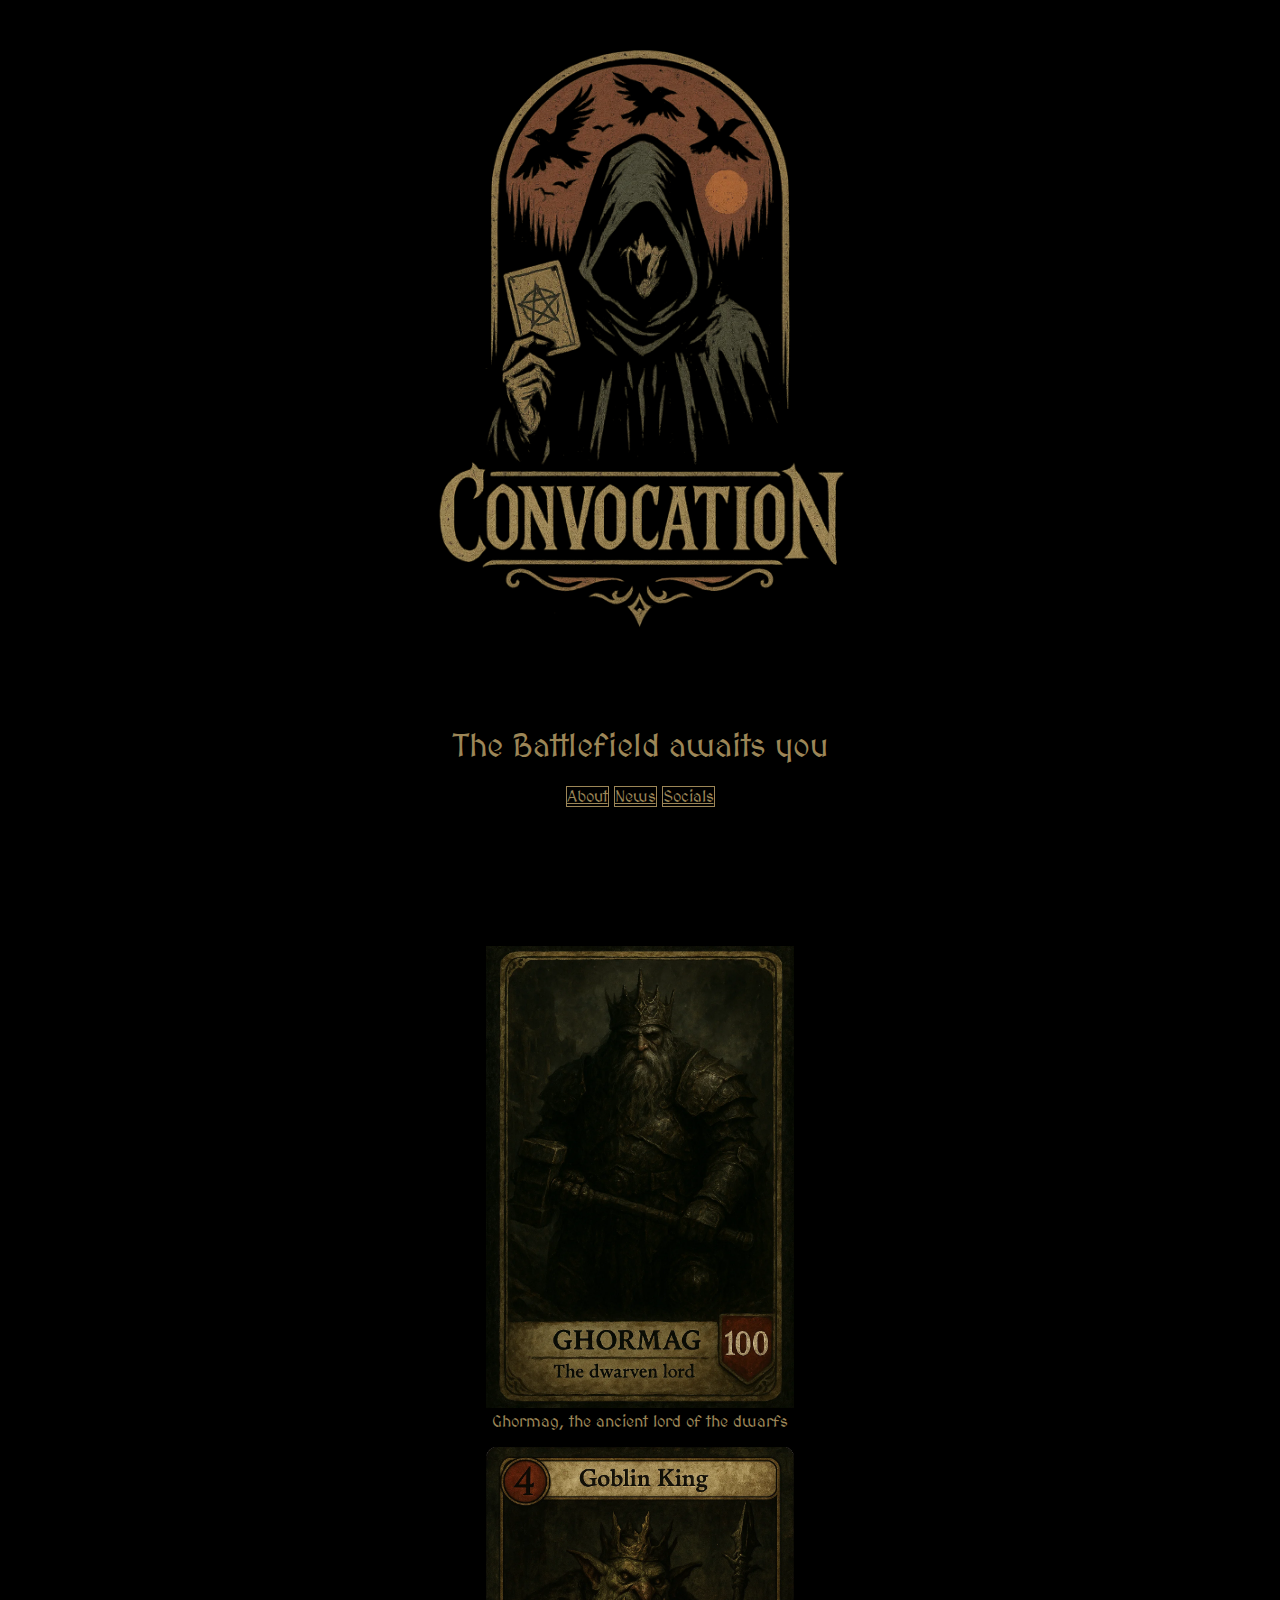
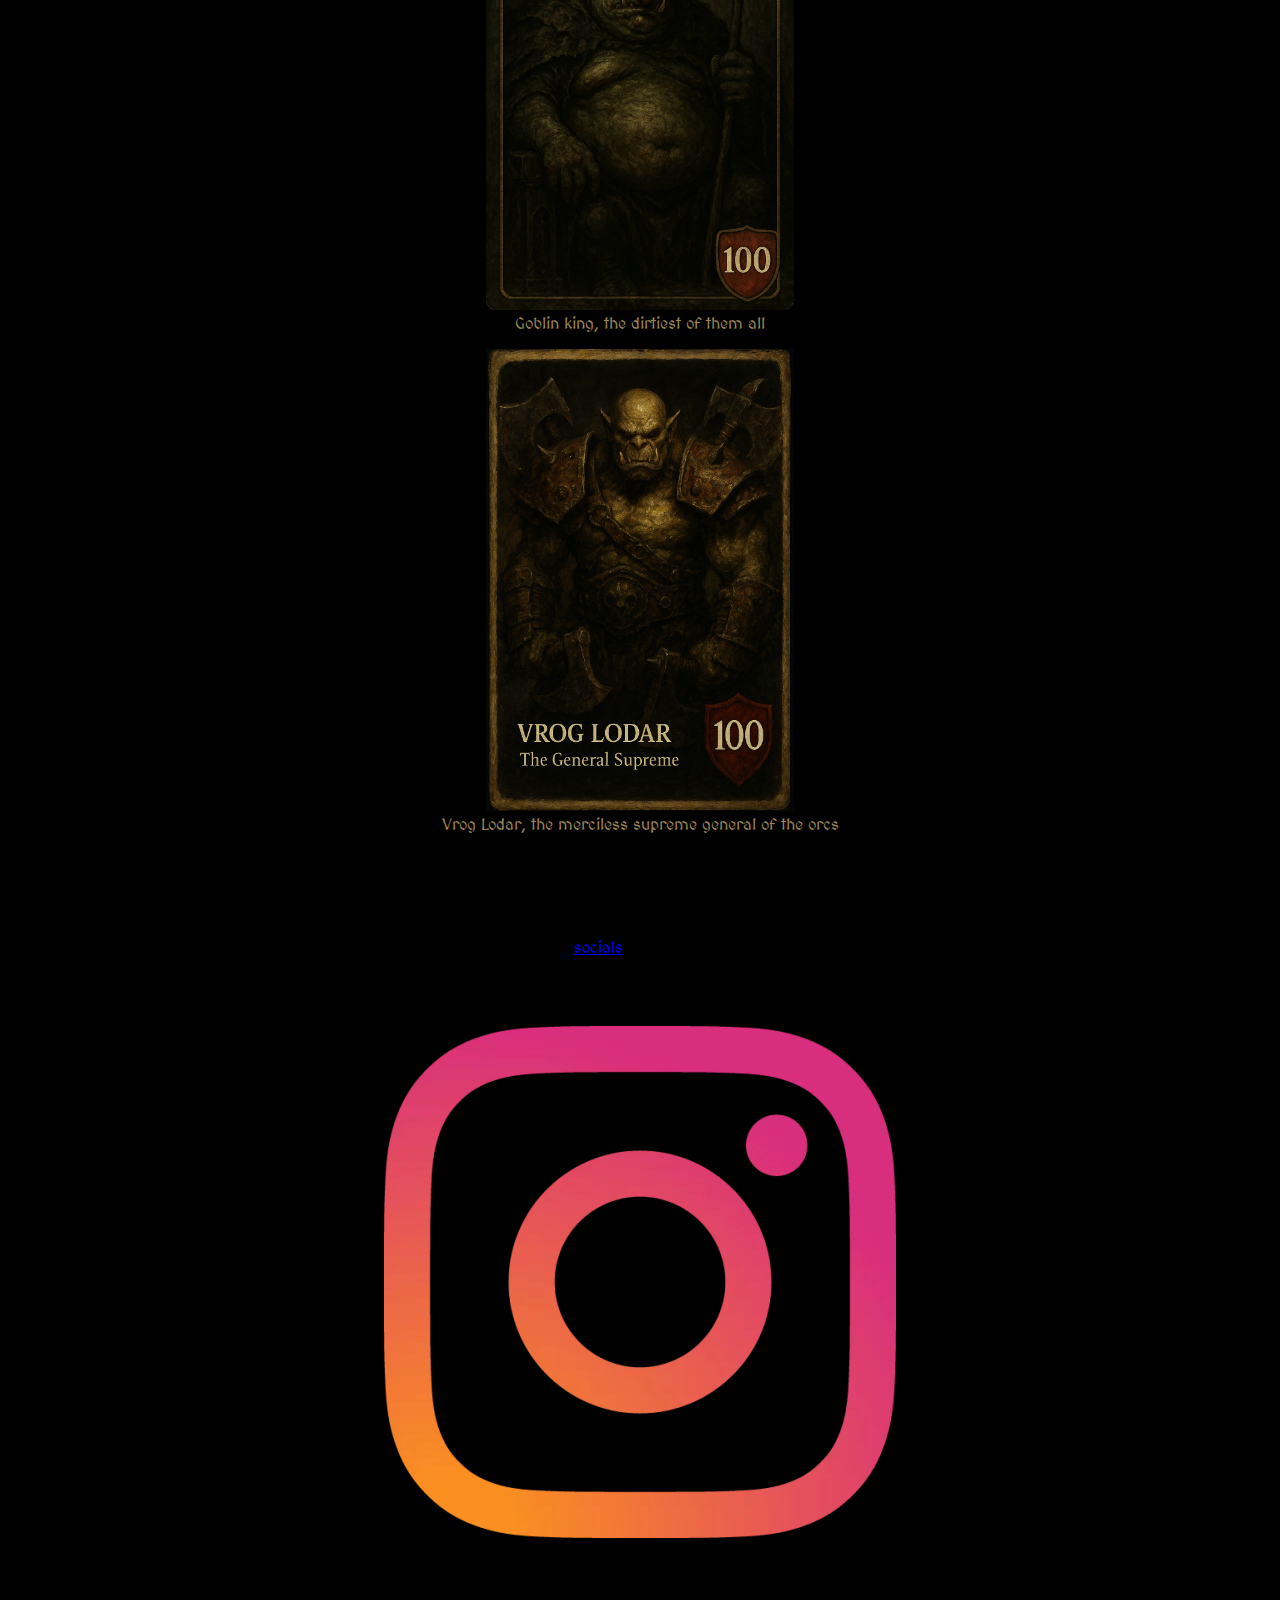
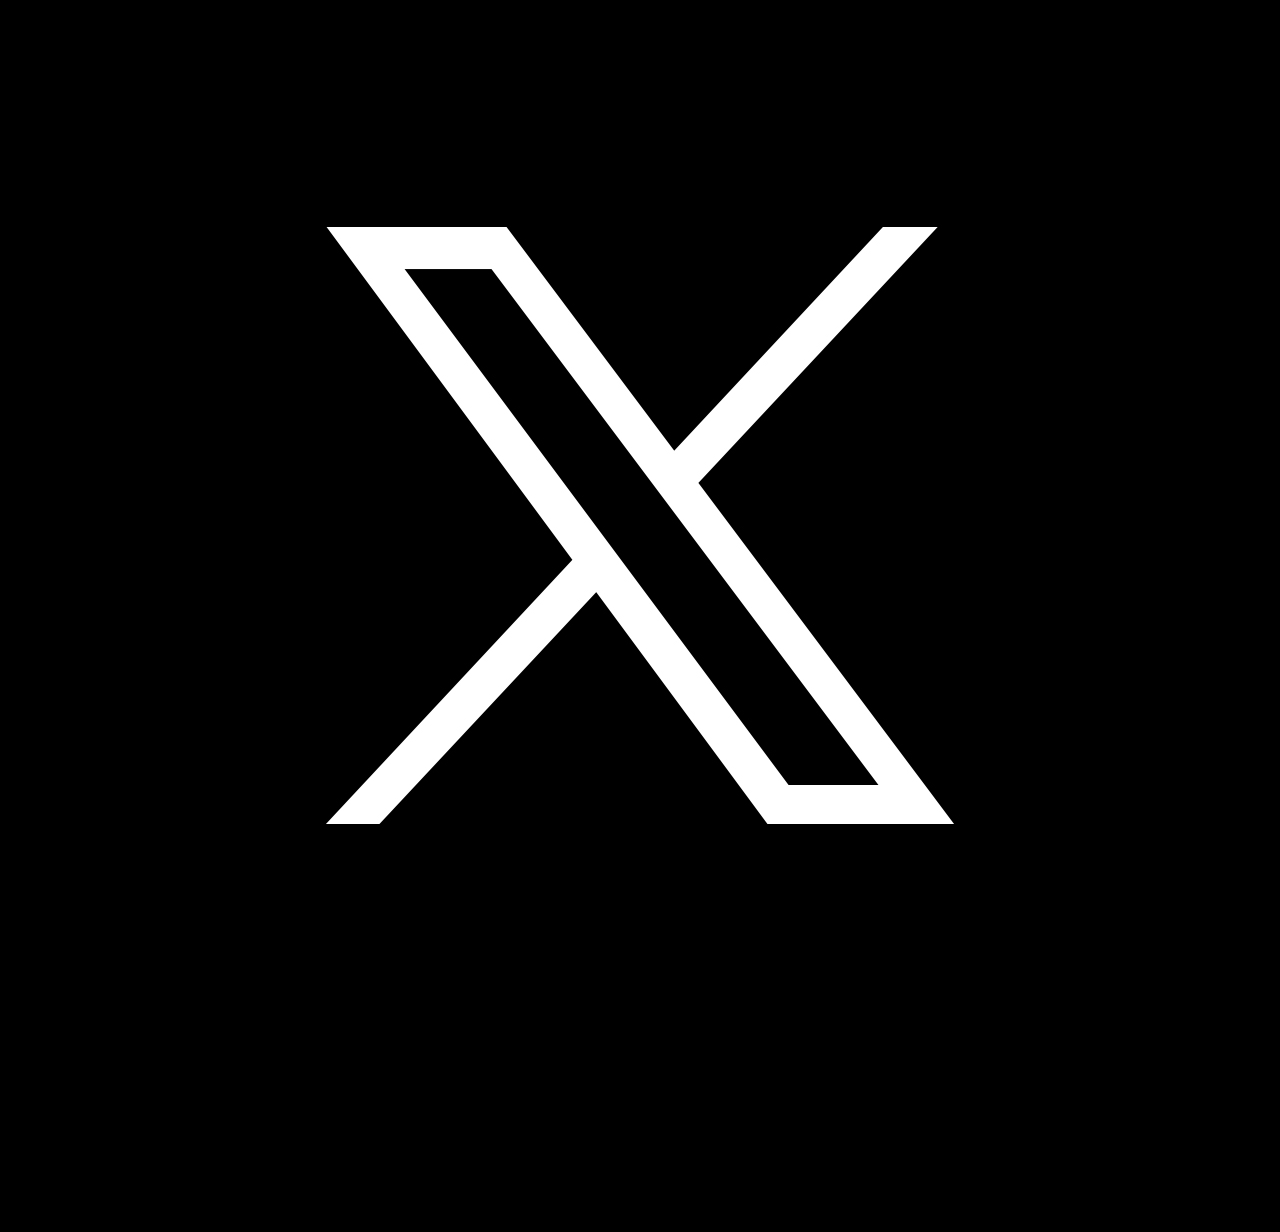
<file: hotsite/mainpage/index.html>
<!DOCTYPE html>
<html lang="en">
<head>
    <meta charset="UTF-8">
    <meta name="viewport" content="width=device-width, initial-scale=1.0">
    <title>Convocation - Dark Fantasy Card Game</title>
    <link rel="stylesheet" href="style/prototype.css">
    <link rel="shortcut icon" href="src/img/convocation logo.webp" type="image/x-icon">

    <!--Importing text font-->

    <link rel="preconnect" href="https://fonts.googleapis.com">
    <link rel="preconnect" href="https://fonts.gstatic.com" crossorigin>
    <link href="https://fonts.googleapis.com/css2?family=MedievalSharp&display=swap" rel="stylesheet">

</head>
<body>

    <header>
        <img class="Logo" src="src/img/convocation logo.webp" alt="Logo">
        <h1 class="page-title">The Battlefield awaits you</h1>
        <nav class="linkbutton">
            <a class="button" href="#gameExplanation">About</a>
            <a class="button" href="#news">News</a>
            <a class="button" href="#socials">Socials</a>
        </nav>
    </header>

    <main>

        <section id="gameExplanation">
            <h2>What is Convocation?</h2>
            <p>Convocation is a PvP dark fantasy medieval card game made for 2 people, where each player select their hero and convocate minions to fight for them.</p>
            <p>The heroes will have their respective decks, each one of them will represent their people, they all have a really distinct playstyle. </p>
        </section>

        <figure class="heroexample">
            <img class="heroes" src="src/img/Dwarven Lord.webp" alt="Dwarven lord hero example">
            <figcaption class="herodescription">Ghormag, the ancient lord of the dwarfs</figcaption>
        </figure>

        <figure class="heroexample">
            <img class="heroes" src="src/img/goblin king.webp" alt="Goblin king example">
            <figcaption class="herodescription">Goblin king, the dirtiest of them all</figcaption>
        </figure>

        <figure class="heroexample">
            <img class="heroes" src="src/img/Orc general supreme.png" alt="Orc supreme leader hero example">
            <figcaption class="herodescription">Vrog Lodar, the merciless supreme general of the orcs</figcaption>
        </figure>

        <section id="news">
            <h2>News</h2>
            <p>The game is in early development state, I just have the concept and some ideas of the game for now.</p>
            <p>I recommend folowing our <a href="#socials">socials</a> to always catch up on the game state.</p>
        </section>

    </main>

    <footer id="socials">
        <h2>Follow us In our socials to stay tuned</h2>
        <a target="_blank" href="https://www.instagram.com/kieuteka/"><img class="sociallogo" src="src/img/Instagram logo2.webp" alt="IG logo"></a>
        <a target="_blank" href="https://x.com/home"><img class="sociallogo" src="src/img/twitter-logo.jpg" alt="X logo"></a>
        <p>contact: joaokieuteka@gmail.com</p>
        <p>©2025 João Pedro Kieuteka. All rights reserved</p>
    </footer>
    
</body>
</html>
</file>
<file: hotsite/mainpage/style/prototype.css>
:root {

    --background-color: black;
    --text-color: #9c8657;
}

* {

    font-family: "MedievalSharp", cursive;

}

body {
    text-align: center;

    background-color: black;
}

header {

    background-color: var(--background-color);

    color: var(--text-color);

}

.Logo {

    width: 462px;

}

.page-title {

    font-weight: 400;
}

.button {


    border: #9c8657 solid 1px;

    display: inline-block;

    color: var(--text-color);

}

.gameExplanation {
    
    text-align: left;

    color: var(--text-color);

    padding: 0 20vh;

    margin: 20vh 0 0vh 0;
}

.heroexamples {

    padding: 0 20vh;

    margin: 5vh 0 20vh 0;

    width: 411.104px;

    height: 616.667;

}

.heroes {

    text-align: center;

    width: 308.328px;
}

.herodescription {

    color: var(--text-color);

    text-align: center;
}
</file>
